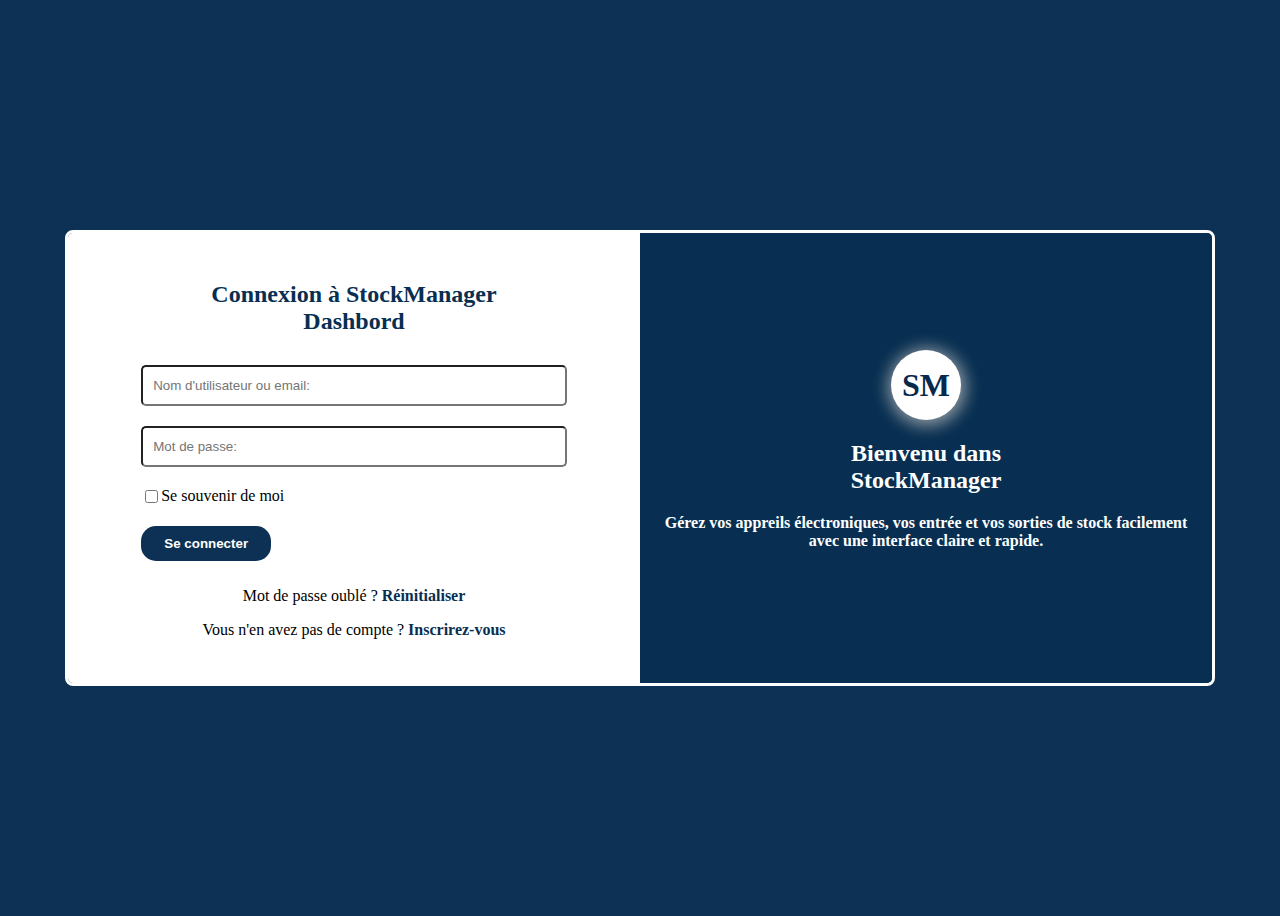
<file: index.html>
<!DOCTYPE html>
<html lang="en">

<head>
    <meta charset="UTF-8">
    <meta name="viewport" content="width=device-width, initial-scale=1.0">
    <title>Document</title>
    <link rel="stylesheet" href="style.css">
</head>

<body>
    <div class="Conteneur">
        <section class="Sect1">
            <article>
                <h2><span>Connexion à StockManager <br> Dashbord</span></h2>
            </article>

            <form action="" method="get">
                <section class="Sousect1">
                    <input type="text" placeholder="Nom d'utilisateur ou email:" required>
                    <input type="password" name="" id="" placeholder="Mot de passe:" required>
                </section>

                <section class="Rappel">
                    <input type="checkbox" name="Rappel" id="Rappel">
                    <label for="Rappel"> Se souvenir de moi</label>
                </section>
                <button type="submit"><a href="Gestion_Commande.html">Se connecter</a></button>
            </form>

            <article>
                <p>
                    Mot de passe oublé ? <a href="#"> <span>Réinitialiser</span></a>
                </p>
                <p>
                    Vous n'en avez pas de compte ? <a href="./Login.html"><span>Inscrirez-vous</span></a>
                </p>
            </article>
        </section>

        <section class="Sect2">
            <article class="SM">
                <h1>SM</h1>
            </article>
            <article>
                <h2>Bienvenu dans <br> StockManager</h2>
                <p>Gérez vos appreils électroniques, vos entrée et vos sorties de stock facilement avec une interface
                    claire et rapide.</p>
            </article>
        </section>

    </div>
</body>

</html>
</file>
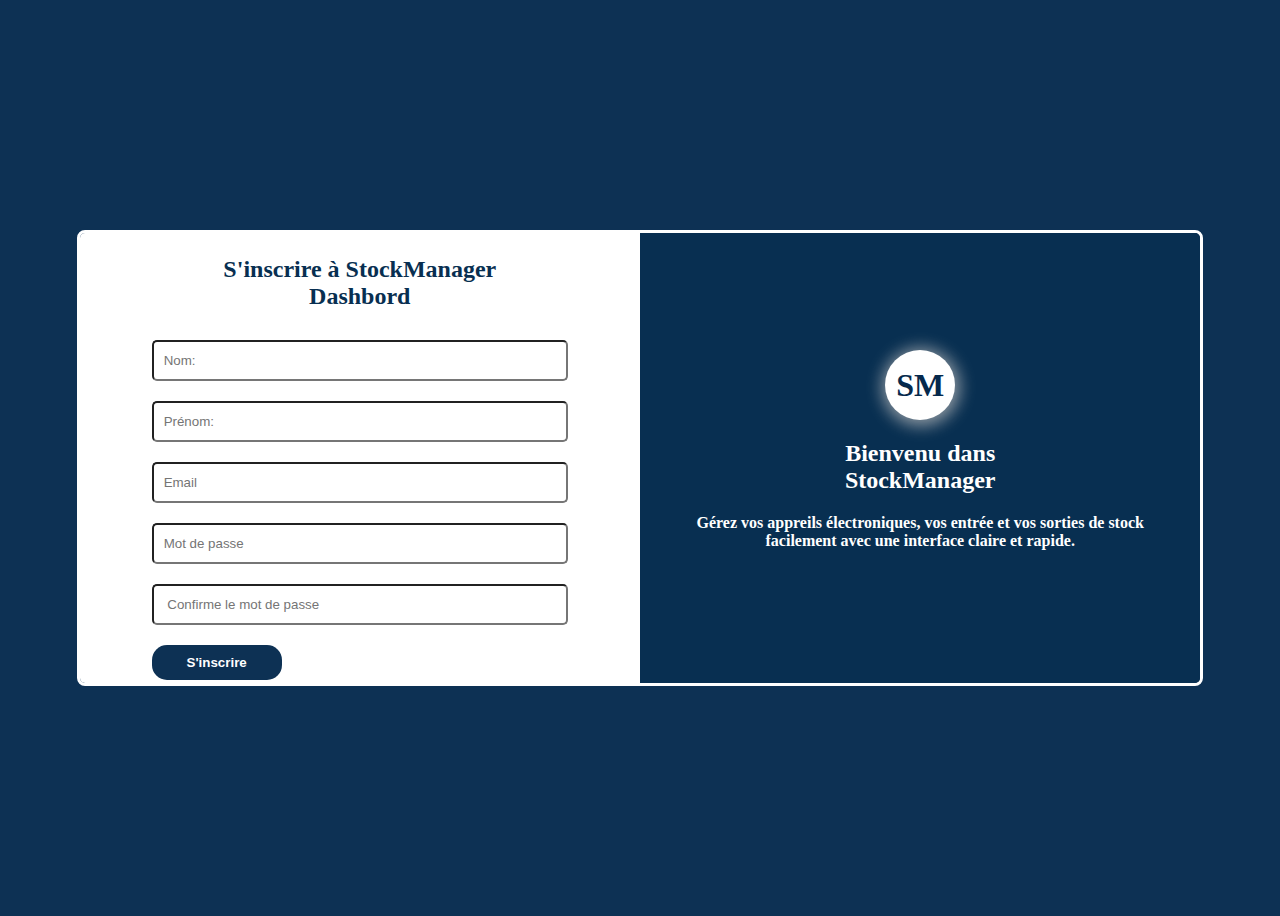
<file: Login.html>
<!DOCTYPE html>
<html lang="en">
<head>
    <meta charset="UTF-8">
    <meta name="viewport" content="width=device-width, initial-scale=1.0">
    <title>Document</title>
    <link rel="stylesheet" href="style.css">
</head>
<body>
    <div class="Conteneur">
        <section class="Sect1">
            <article>
                <h2><span>S'inscrire à StockManager <br> Dashbord</span></h2>
            </article>

            <form action="" method="get">
                <section class="Sousect1">
                    <input type="text" placeholder="Nom:" >
                    <input type="text" placeholder="Prénom:" >
                </section>

                <section class="Sousect1">
                    <input type="email" name="" id="" placeholder="Email" required>
                    <input type="password" name="" id="" placeholder="Mot de passe" required>
                    <input type="password" name="" id="" placeholder=" Confirme le mot de passe" required >
                </section>
                <button type="submit"><a href="index.html">S'inscrire</a></button>
            </form>

        </section>

        <section class="Sect2">
            <article class="SM">
                <h1>SM</h1>
            </article>
            <article>
                <h2>Bienvenu dans <br> StockManager</h2>
                <p>Gérez vos appreils électroniques, vos entrée et vos sorties de stock facilement avec une interface claire et rapide.</p>
            </article>
        </section>

    </div>
</body>
</html>
</file>
<file: style.css>
body{
    height: 100vh;
    display: flex;
    justify-content: center;
    align-items: center;
    background-color: #0D3154;
}
.Conteneur{
    height: 50%;
    display: flex;
    border-radius: 15px;
    overflow: hidden;
    border: solid white;
    border-radius: 8px;
}
.Sect1{
    gap: 10px;
    display: flex;
    justify-content: center;
    justify-items: center;
    text-align: center;
    align-items: center;
    flex-direction: column;
    flex: 1;
    padding: 20px;
    background-color: white;
}
.Sousect1{
    display: flex;
    flex-direction: column;
    gap: 20px;
}
.Sousect1 input{
    height: 35px;
    padding-inline: 10px;
    border-radius:5px;
    outline: #0D3154;
}
form{
    display: flex;
    flex-direction: column;
    gap: 20px;
    width: 80%;
}
.Rappel{
    display: flex;
    justify-content: start;
}
button {
    height: 35px;
    width: 130px;
    border-radius: 15px;
    border: none;
    cursor: pointer;
    background-color: #0D3154;
    font-weight: 600;
    margin-right: 150px;
}
button a{
    color: white;
}
.Sect1 a{
    text-decoration: none;
}
span{
    color: #082F51;
    font-weight: 600;
}
/* -------Sect2-------- */

.Sect2{
    flex: 1;
    display: flex;
    flex-direction: column;
    justify-content: center;
    align-items: center;
    text-align: center;
    padding: 20px;
    background-color: #082F51;
    color: white;
    font-weight: 600;
}

.SM{
    height: 70px;
    width: 70px;
    border-radius: 50%;
    display: flex;
    justify-content: center;
    align-items: center;
    background-color: white;
    color: #06294c;
    box-shadow: 1px 2px 16px 4px rgba(191,191,191,0.73);
}

/* --------Fin_du_css 1rLogin----------- */
</file>
